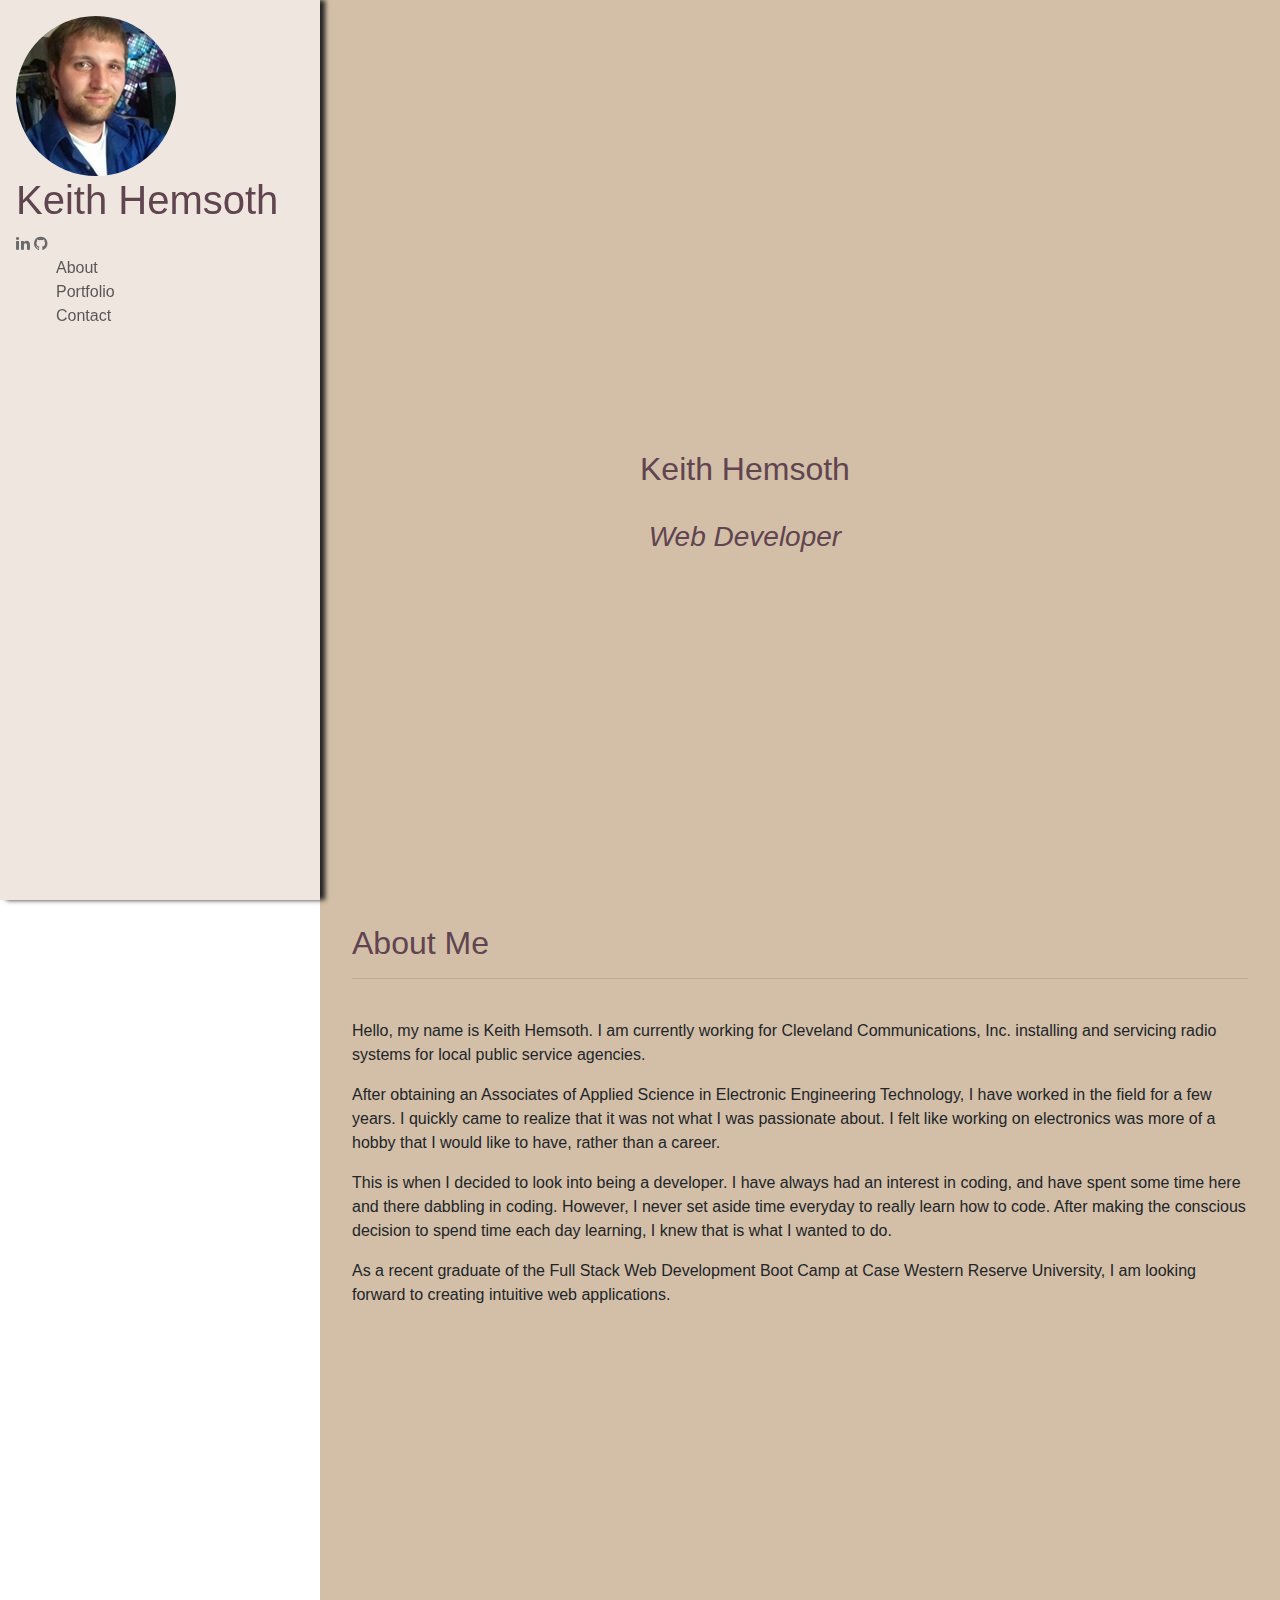
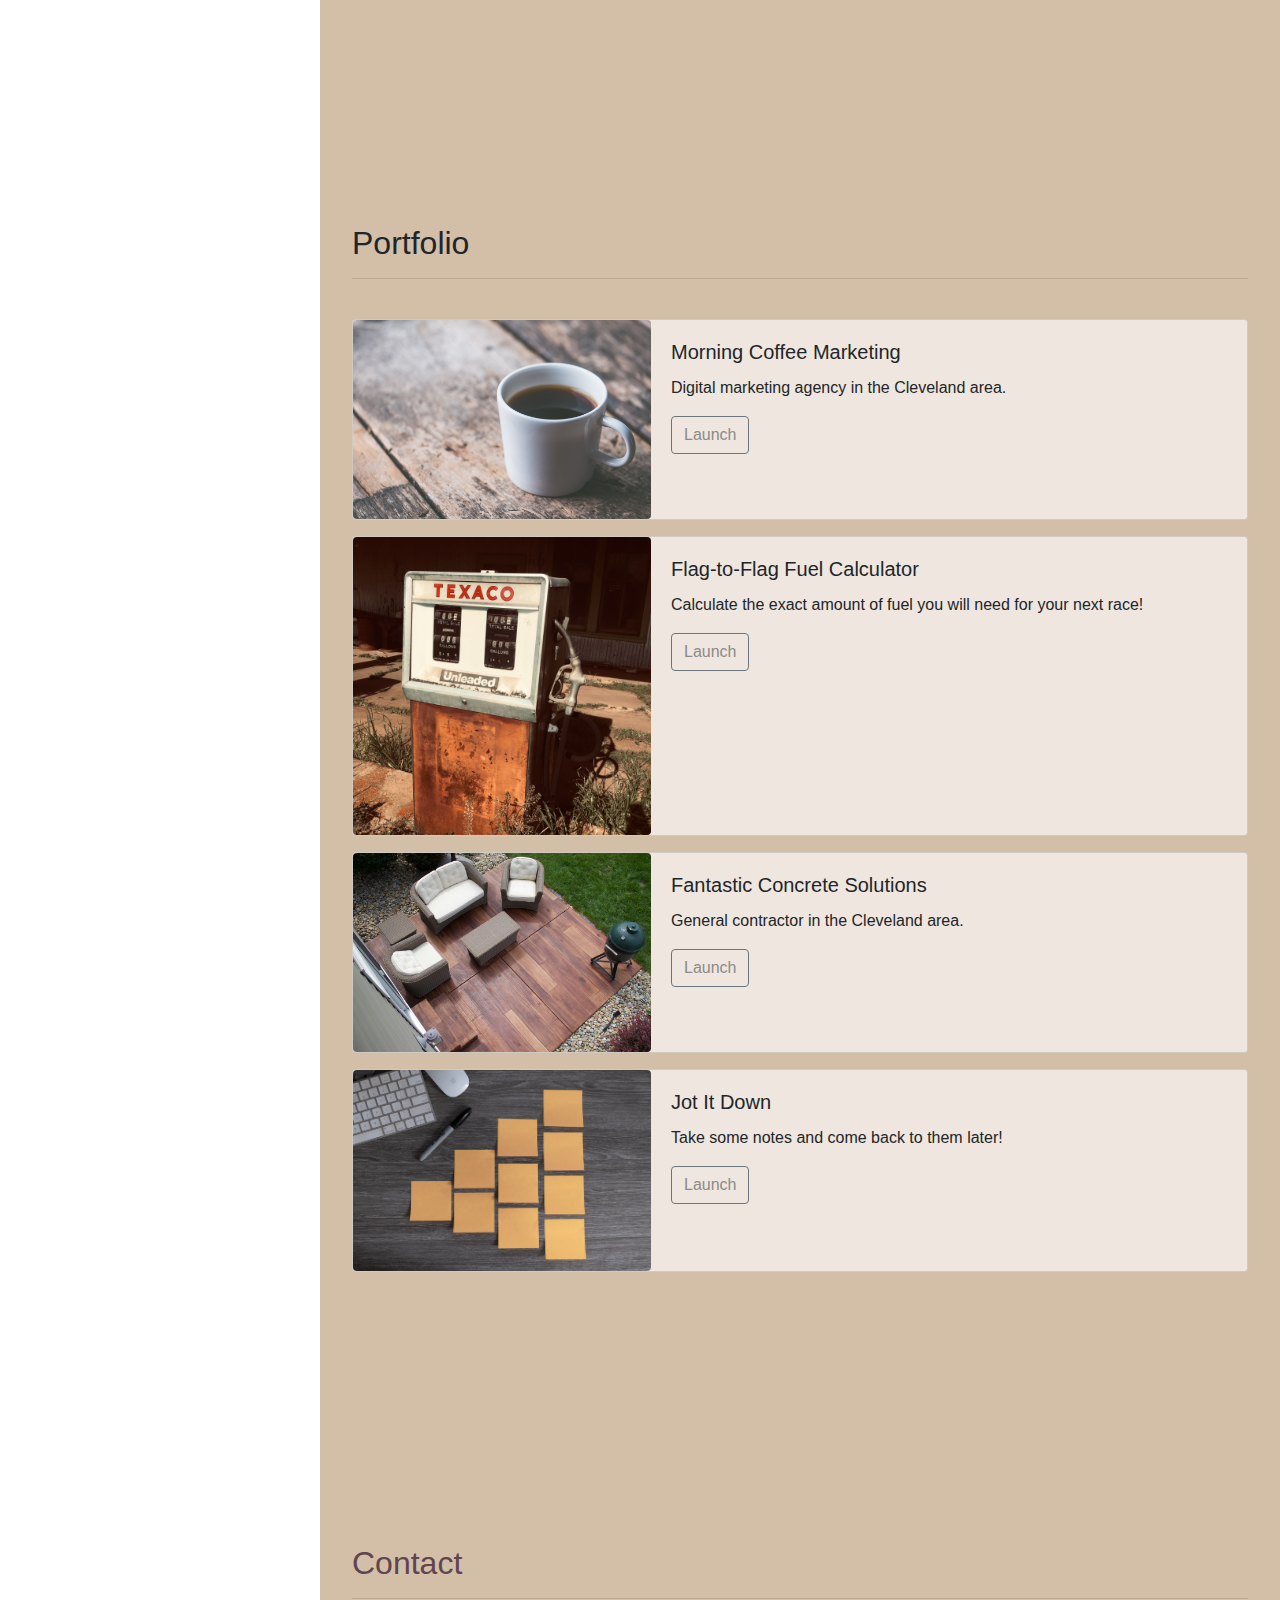
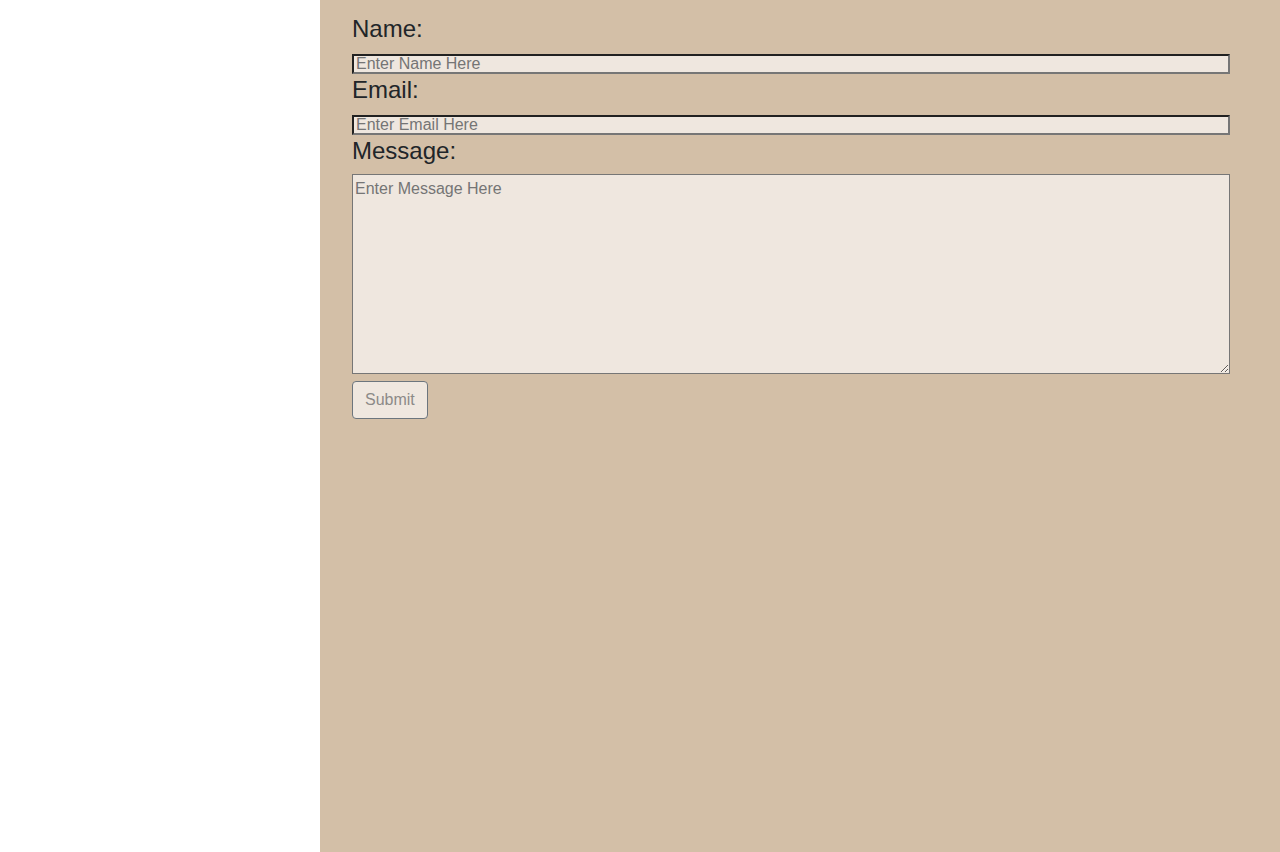
<file: index.html>
<!DOCTYPE html>
<html lang="en">

<head>
  <!-- Global site tag (gtag.js) - Google Analytics -->
<script async src="https://www.googletagmanager.com/gtag/js?id=UA-176924628-1"></script>
<script>
  window.dataLayer = window.dataLayer || [];
  function gtag(){dataLayer.push(arguments);}
  gtag('js', new Date());

  gtag('config', 'UA-176924628-1');
</script>

  <meta charset="UTF-8">
  <meta name="viewport" content="width=device-width, initial-scale=1.0">
  <meta http-equiv="X-UA-Compatible" content="ie=edge">
  <meta name="description" content="This is the portfolio page for Keith Hemsoth, a freelance web developer who creates web sites and web applications.">
  <title>Keith Hemsoth</title>
  <link rel="stylesheet" href="https://stackpath.bootstrapcdn.com/bootstrap/4.3.1/css/bootstrap.min.css"
    integrity="sha384-ggOyR0iXCbMQv3Xipma34MD+dH/1fQ784/j6cY/iJTQUOhcWr7x9JvoRxT2MZw1T" crossorigin="anonymous">
  <link rel="stylesheet" href="./assets/css/style.css">
  <link rel="stylesheet" href="https://cdnjs.cloudflare.com/ajax/libs/font-awesome/4.7.0/css/font-awesome.min.css">
  <script src="https://code.jquery.com/jquery-3.4.1.min.js"
    integrity="sha256-CSXorXvZcTkaix6Yvo6HppcZGetbYMGWSFlBw8HfCJo=" crossorigin="anonymous"></script>
</head>

<body>
  <div class="container-fluid">
    <div class="header">
      <div class="header-content">
        <img class="img-fluid rounded-circle" src="./assets/images/profile.jpg" alt="profile pic">
        <h1 class="title">Keith Hemsoth</h1>
        <div class="links">
         <a href='https://www.linkedin.com/in/keithhemsoth/' class='fa fa-linkedin'></a>
         <a href='https://github.com/khemsoth' class='fa fa-github'></a>
        </div>
        <nav>
          <ul id="nav-list">
            <li><a href="#about" class='page-nav' id='about-nav'>About</a></li>
            <li><a href="#portfolio" class='page-nav' id='port-nav'>Portfolio</a></li>
            <li><a href="#contact" class='page-nav' id='contact-nav'>Contact</a></li>
          </ul>
        </nav>
      </div>
    </div>

    <div class="content">
      <section class='text-center' id="main">
        <div class="text-wrap">
          <h2 class="section title">Keith Hemsoth</h2>
          <br>
          <h3 class="section title">Web Developer</h3>
        </div>
      </section>
      
      <section class="section nav-link" id="about">
        <h2 class="title">About Me</h2>
        <hr>
        <br>
        <p>Hello, my name is Keith Hemsoth. I am currently working for Cleveland Communications, Inc. installing and
          servicing radio systems for local public service agencies.
        </p>
        <p>After obtaining an Associates of Applied Science in Electronic Engineering Technology, I have worked in the
          field for a few years. I quickly came to realize that it was not what I was passionate about. I felt like
          working on electronics was more of a hobby that I would like to have, rather than a career.</p>
        <p>This is when I decided to look into being a developer. I have always had an interest in coding, and have
          spent some time here and there dabbling in coding. However, I never set aside time everyday to really learn
          how to code. After making the conscious decision to spend time each day learning, I knew that is what I wanted
          to do.</p>
        <p>As a recent graduate of the Full Stack Web Development Boot Camp at Case Western Reserve University, I am
          looking forward to creating intuitive web applications.</p>
      </section>

      <section class="section nav-link" id="portfolio">
        <h2 class="port-title">Portfolio</h2>
        <hr>
        <br>
        <div class="card mb-3">
          <div class="row no-gutters">
            <div class="col-md-4">
              <img src="./assets/images/coffeeMug.jpg" class="card-img rounded img-fluid"
                id="morning-coffee-marketing" alt="Morning Coffee Marketing Logo">
            </div>
            <div class="col-md-8">
              <div class="card-body">
                <h5 class="card-title">Morning Coffee Marketing</h5>
                <p class="card-text">Digital marketing agency in the Cleveland area.</p>
                <button type="button" class="btn btn-outline-secondary launch-btn" id="morning-coffee-marketing-btn">Launch</button>
              </div>
            </div>
          </div>
        </div>

        <div class="card mb-3">
          <div class="row no-gutters">
            <div class="col-md-4">
              <img src="./assets/images/ashlee-attebery-uuGF5E-KW-Y-unsplash.jpg" class="card-img rounded img-fluid" 
                id="Fuel-Calc" alt="Fuel pump">
            </div>
            <div class="col-md-8">
              <div class="card-body">
                <h5 class="card-title">Flag-to-Flag Fuel Calculator</h5>
                <p class="card-text">Calculate the exact amount of fuel you will need for your next race!</p>
                <button type="button" class="btn btn-outline-secondary launch-btn" id="Fuel-Calc-btn">Launch</button>
              </div>
            </div>
          </div>
        </div>

        <div class="card mb-3">
          <div class="row no-gutters">
            <div class="col-md-4">
              <img src="./assets/images/outdoor-patio.jpg" class="card-img rounded img-fluid"
                id="fcs" alt="Outdoor hardwood patio with outdoor chairs and table">
            </div>
            <div class="col-md-8">
              <div class="card-body">
                <h5 class="card-title">Fantastic Concrete Solutions</h5>
                <p class="card-text">General contractor in the Cleveland area.</p>
                <button type="button" class="btn btn-outline-secondary launch-btn" id="fcs-btn">Launch</button>
              </div>
            </div>
          </div>
        </div>

        <div class="card mb-3">
          <div class="row no-gutters">
            <div class="col-md-4">
              <img src="./assets/images/kelly-sikkema--nz-GTuvyBw-unsplash.jpg" class="card-img rounded img-fluid" 
                id="to-do-list" alt="Array of sticky notes">
            </div>
            <div class="col-md-8">
              <div class="card-body">
                <h5 class="card-title">Jot It Down</h5>
                <p class="card-text">Take some notes and come back to them later!</p>
                <button type="button" class="btn btn-outline-secondary launch-btn" id="to-do-list-btn">Launch</button>
              </div>
            </div>
          </div>
        </div>

      </section>

      <section class="section nav-link contact-form" id="contact">
        <h2 class="title">Contact</h2>
        <hr>
        <form name="contact" method="POST" data-netlify="true">
          <h4>Name:</h4>
          <input type="text" name="name" placeholder="Enter Name Here"
            style="width: 98%; height: 20px; background: #efe7df;" required>
          <br>

          <h4>Email:</h4>
          <input type="email" name="email" placeholder="Enter Email Here"
            style="width: 98%; height: 20px; background: #efe7df;" required>
          <br>

          <h4>Message:</h4>
          <textarea name="message" placeholder="Enter Message Here"
            style="Width: 98%; height: 200px; background: #efe7df;"></textarea>
          <br>
          <button class="btn btn-outline-secondary" type="submit">Submit</button>
        </form>
      </section>
    </div>
  </div>

  <script src="./assets/js/index.js"></script>

</body>

</html>
</file>
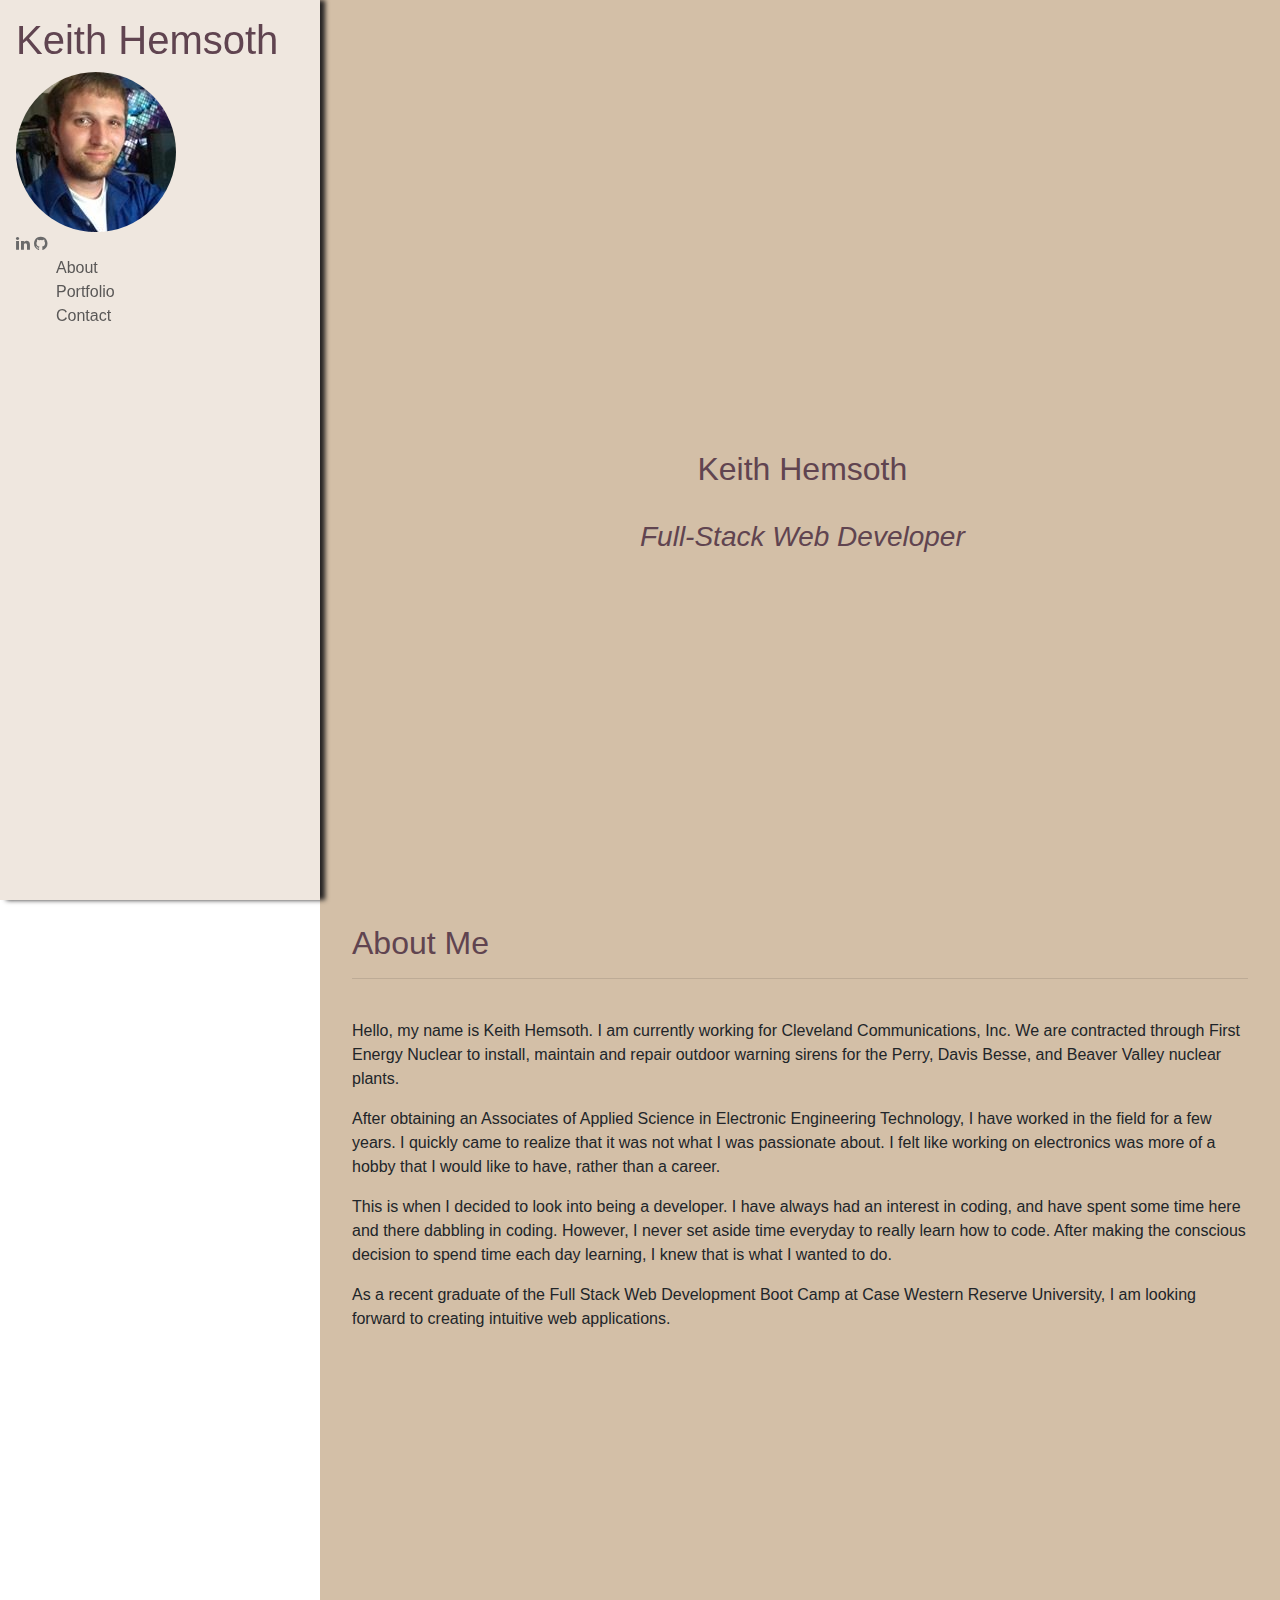
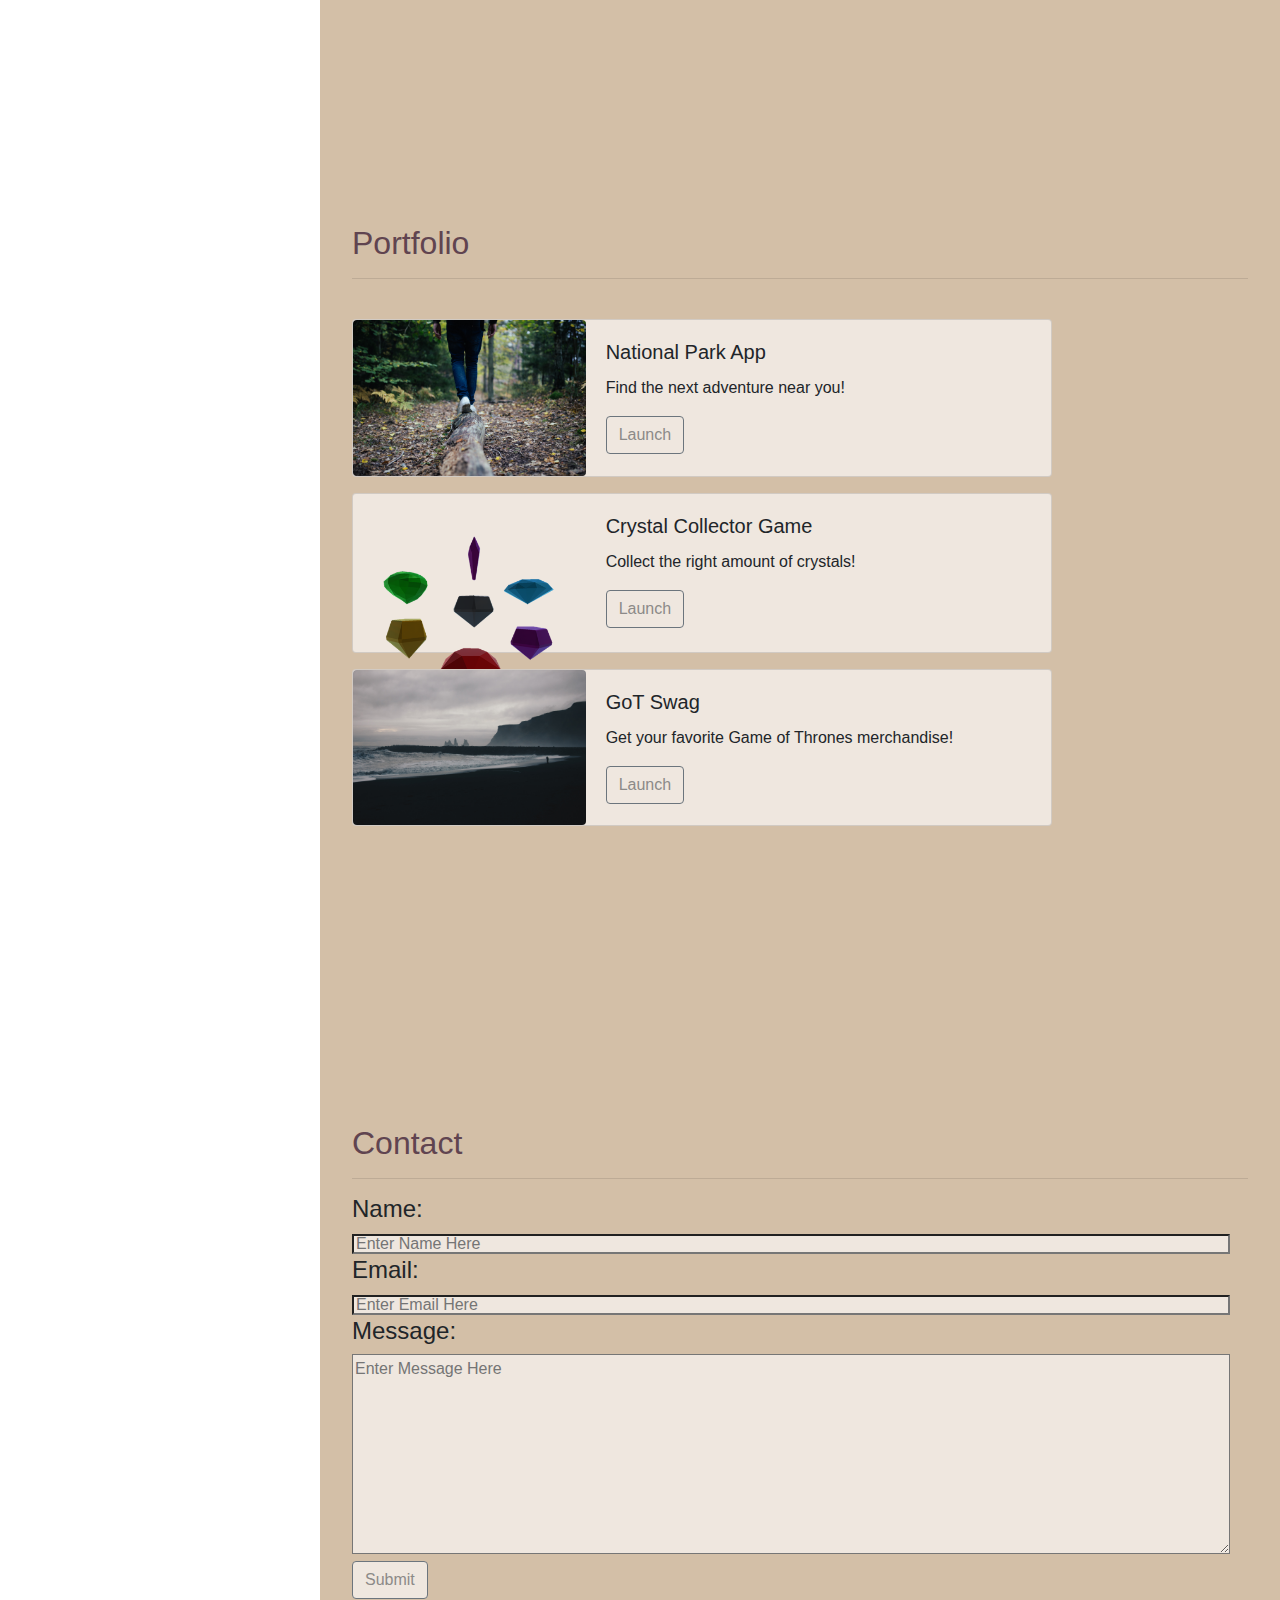
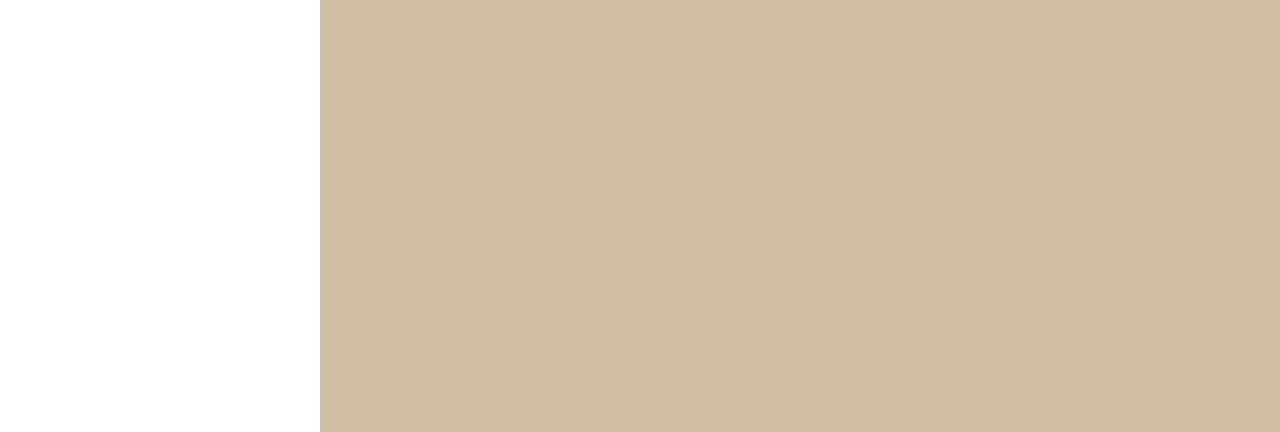
<file: about.html>
<!DOCTYPE html>
<html lang="en">
<head>
    <meta charset="UTF-8">
    <meta name="viewport" content="width=device-width, initial-scale=1.0">
    <meta http-equiv="X-UA-Compatible" content="ie=edge">
    <title>Keith Hemsoth</title>
    <link rel="stylesheet" href="https://stackpath.bootstrapcdn.com/bootstrap/4.3.1/css/bootstrap.min.css" integrity="sha384-ggOyR0iXCbMQv3Xipma34MD+dH/1fQ784/j6cY/iJTQUOhcWr7x9JvoRxT2MZw1T" crossorigin="anonymous">
    <link rel="stylesheet" href="./assets/css/style.css"> 
    <link rel="stylesheet" href="https://cdnjs.cloudflare.com/ajax/libs/font-awesome/4.7.0/css/font-awesome.min.css">
    <script src="https://code.jquery.com/jquery-3.4.1.min.js" integrity="sha256-CSXorXvZcTkaix6Yvo6HppcZGetbYMGWSFlBw8HfCJo=" crossorigin="anonymous"></script>
</head>
<body>
  <div class="container-fluid">
  <div class="header">
    <div class="header-content">
      <h1 class="title">Keith Hemsoth</h1>
      <img class="img-fluid rounded-circle" src="./assets/images/profile.jpg" alt="profile pic"><br>
      <a href='https://www.linkedin.com/in/keithhemsoth/' class='fa fa-linkedin'></a>
      <a href='https://github.com/khemsoth' class='fa fa-github'></a>

        <nav>
          <ul id="nav-list">
           <li><a href="#about" class='page-nav' id='about-nav'>About</a></li>
           <li><a href="#portfolio" class='page-nav' id='port-nav'>Portfolio</a></li>
           <li><a href="#contact" class='page-nav' id='contact-nav'>Contact</a></li>
          </ul>
        </nav>
     </div>
    </div>
    
    <div class="content">
      <section class='text-center' id="main">
        <div class="text-wrap">
        <h2 class="section title text-center">Keith Hemsoth</h2>
        <br>
        <h3 class="section title text-center">Full-Stack Web Developer</h3>
        </div>
      </section>
      <section class="section nav-link" id="about">
        <h2 class="title">About Me</h2>
        <hr>
        <br>
        <p>Hello, my name is Keith Hemsoth. I am currently working for Cleveland Communications, Inc. We are contracted through First Energy Nuclear to install, maintain and repair outdoor warning sirens for the Perry, Davis Besse, and Beaver Valley nuclear plants.</p>
        <p>After obtaining an Associates of Applied Science in Electronic Engineering Technology, I have worked in the field for a few years. I quickly came to realize that it was not what I was passionate about. I felt like working on electronics was more of a hobby that I would like to have, rather than a career.</p>
        <p>This is when I decided to look into being a developer. I have always had an interest in coding, and have spent some time here and there dabbling in coding. However, I never set aside time everyday to really learn how to code. After making the conscious decision to spend time each day learning, I knew that is what I wanted to do.</p>
        <p>As a recent graduate of the Full Stack Web Development Boot Camp at Case Western Reserve University, I am looking forward to creating intuitive web applications.</p>
      </section>

    <section class="section nav-link" id="portfolio">
      <h2 class="title">Portfolio</h2>
      <hr>
      <br>
<div class="card mb-3" style="max-width: 700px; max-height: 160px;">
  <div class="row no-gutters">
    <div class="col-md-4">
      <img src="./assets/images/hiking.jpg" class="card-img rounded" alt="Man hiking on log">
    </div>
    <div class="col-md-8">
      <div class="card-body">
        <h5 class="card-title">National Park App</h5>
        <p class="card-text">Find the next adventure near you!</p>
        <button type="button" class="btn btn-outline-secondary" id="Ntl-Park-App">Launch</button>
      </div>
    </div>
  </div>
</div>

<div class="card mb-3" style="max-width: 700px; max-height: 160px;">
  <div class="row no-gutters">
    <div class="col-md-4">
      <img src="./assets/images/crystals.png" class="card-img rounded img-fluid" alt="Crash Bandicoot crystal">
    </div>
    <div class="col-md-8">
      <div class="card-body">
        <h5 class="card-title">Crystal Collector Game</h5>
        <p class="card-text">Collect the right amount of crystals!</p>
        <button type="button" class="btn btn-outline-secondary" id="Crystal-Collector">Launch</button>
      </div>
    </div>
  </div>
</div>

<div class="card mb-3" style="max-width: 700px; max-height: 160px;">
  <div class="row no-gutters">
    <div class="col-md-4">
      <img src="./assets/images/shoreline.jpg" class="card-img rounded img-fluid" alt="Person walking on shore">
    </div>
    <div class="col-md-8">
      <div class="card-body">
        <h5 class="card-title">GoT Swag</h5>
        <p class="card-text">Get your favorite Game of Thrones merchandise!</p>
        <button type="button" class="btn btn-outline-secondary" id="GoT">Launch</button>
      </div>
    </div>
  </div>
</div>


    </section>

    <section class="section nav-link" id="contact">
      <h2 class="title">Contact</h2>
      <hr>
    <form>
      <h4>Name:</h4>
      <input type="name" placeholder="Enter Name Here" style="width: 98%; height: 20px; background: #efe7df;" required>
      <br>
      
      <h4>Email:</h4>
      <input type="email" placeholder="Enter Email Here" style="width: 98%; height: 20px; background: #efe7df;" required>
      <br>
  
      <h4>Message:</h4>
      <textarea placeholder="Enter Message Here" style="Width: 98%; height: 200px; background: #efe7df;"></textarea>
      <br>
      <button class="btn btn-outline-secondary" type="submit">Submit</button>
    </form>
  </section>
</div>
</div>

  <script src="./assets/js/index.js"></script>

</body>
</html>
</file>
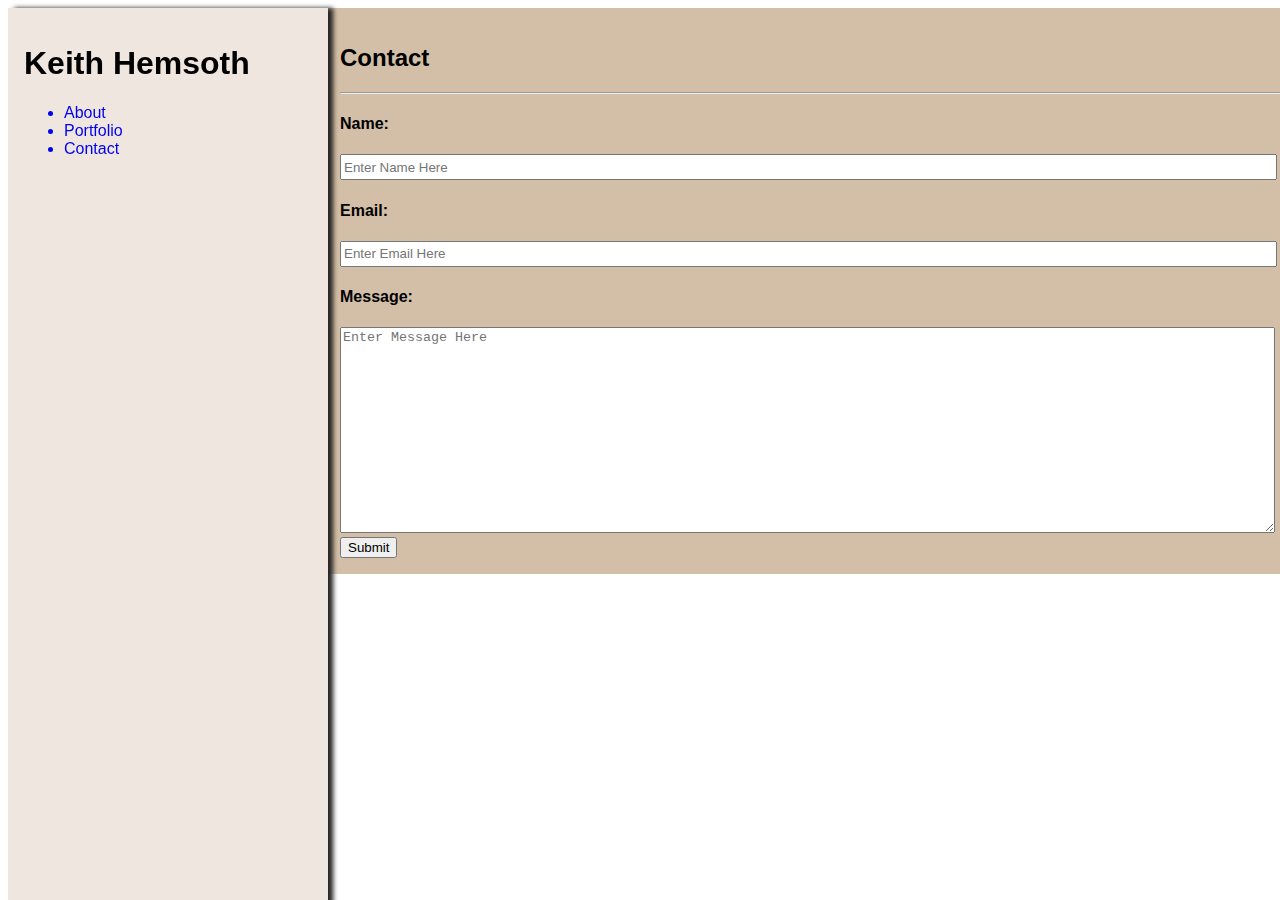
<file: contact.html>
<!DOCTYPE html>
<html lang="en">

<head>
  <meta charset="UTF-8">
  <meta name="viewport" content="width=device-width, initial-scale=1.0">
  <meta http-equiv="X-UA-Compatible" content="ie=edge">
  <link rel="stylesheet" href="./assets/css/style.css">
  <title>Keith Hemsoth | Contact</title>
</head>

<body>
  <div class="container">
    <div class="header">
      <div class="header-content">
        <h1 class="name">Keith Hemsoth</h1>
        <nav class="nav-bar">
          <ul>
            <a href="about.html">
              <li>About</li>
            </a>
            <a href="portfolio.html">
              <li>Portfolio</li>
            </a>
            <a href="contact.html" class='active'>
              <li>Contact</li>
            </a>
          </ul>
        </nav>
      </div>
    </div>

    <div class="content">
      <h2 class="content-head">Contact</h2>
      <hr>
      <form>
        <h4>Name:</h4>
        <input type="name" placeholder="Enter Name Here" style="width: 98%; height: 20px;" required>
        <br>

        <h4>Email:</h4>
        <input type="email" placeholder="Enter Email Here" style="width: 98%; height: 20px;" required>
        <br>

        <h4>Message:</h4>
        <textarea placeholder="Enter Message Here" style="Width: 98%; height: 200px;"></textarea>
        <br>
        <button class="button" type="submit">Submit</button>
      </form>
    </div>
  </div>

  <footer class="footer">
    <p class="copyright">Copyright &copy;</p>
  </footer>
</body>

</html>
</file>
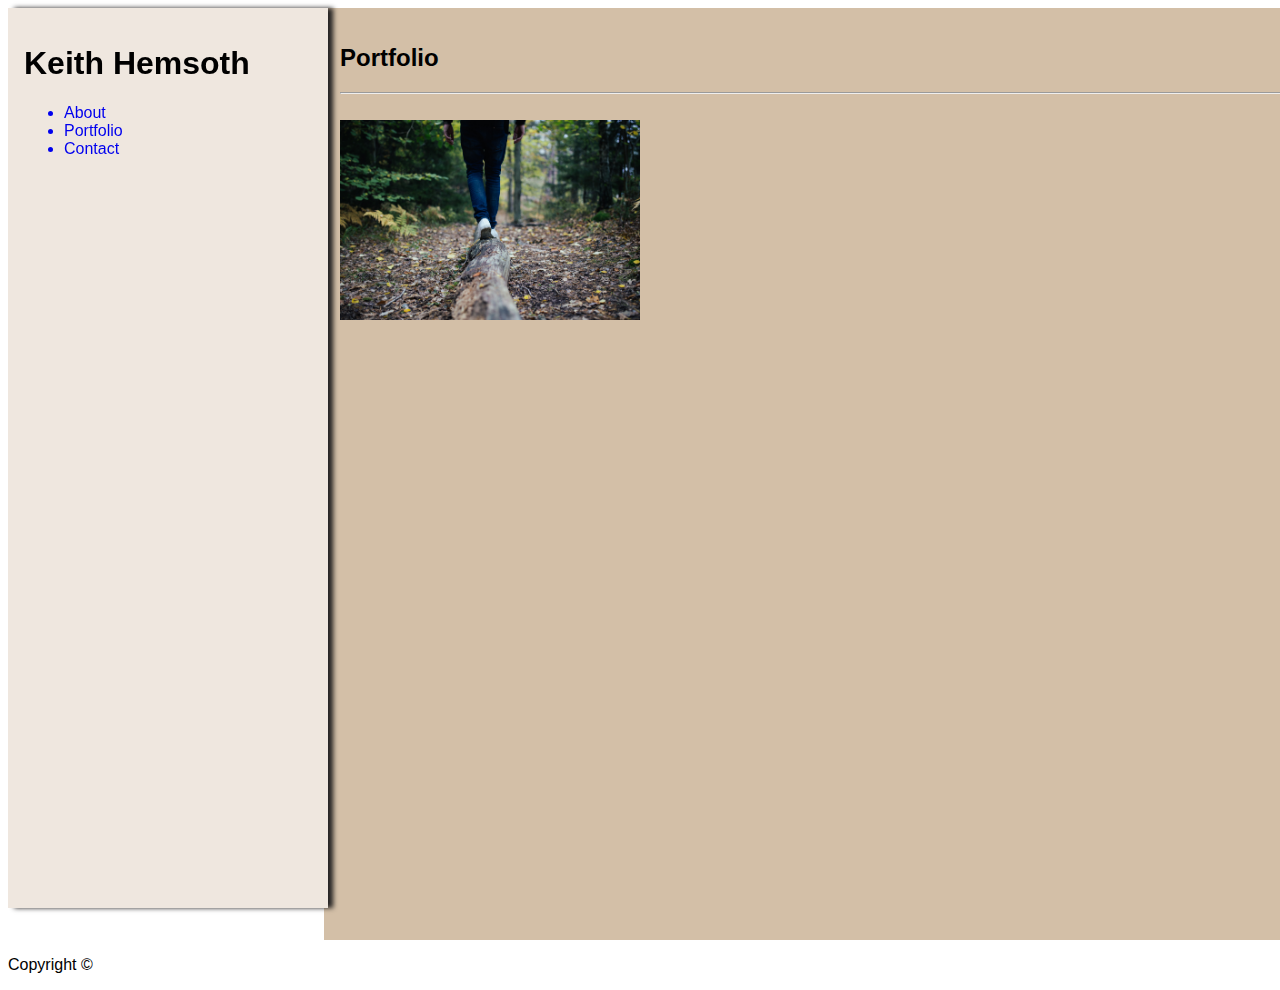
<file: portfolio.html>
<!DOCTYPE html>
<html lang="en">

<head>
  <meta charset="UTF-8">
  <meta name="viewport" content="width=device-width, initial-scale=1.0">
  <meta http-equiv="X-UA-Compatible" content="ie=edge">
  <link rel="stylesheet" href="./assets/css/style.css">
  <title>Keith Hemsoth | Portfolio</title>
</head>

<body>
  <div class="container">
    <div class="header">
      <div class="header-content">
        <h1 class="name">Keith Hemsoth</h1>
        <nav class="nav-bar">
          <ul>
            <a href="about.html">
              <li>About</li>
            </a>
            <a href="portfolio.html" class='active'>
              <li>Portfolio</li>
            </a>
            <a href="contact.html">
              <li>Contact</li>
            </a>
          </ul>
        </nav>
      </div>
    </div>

    <section class="content">
      <h2 class="content-head">Portfolio</h2>
      <hr>
      <br>
      <a href="https://khemsoth.github.io/NationalParkApp/"><img src="./assets/images/hiking.jpg"
          alt="Man hiking on log" style="max-width:300px"></a>
    </section>

  </div>
  </div>

  <footer class="footer">
    <p class="copyright">Copyright &copy;</p>
  </footer>
</body>

</html>
</file>
<file: assets/css/style.css>
body {
  font-family: Arial, Helvetica, sans-serif;
}

section {
  min-height: 100vh;
}

hr {
  color: #252323;
}

.container-fluid {
  padding: 0;
}

.header {
  background: #efe7df;
  height: 100%;
  width: 25%;
  position: fixed;
  z-index: 1;
  box-shadow: .4rem 0 .3rem #252323;
}

.header-content {
  padding: 1rem;
}

.content {
  background: #d3bfa7;
  width: 75%;
  margin-left: 25%;
  padding: 1rem;
}

.nav-bar a {
  text-decoration: none;
  margin: auto;
}

.card {
  background: #efe7df;
}

.card-img {
  height: 100%;
}

.fa {
  filter: grayscale(100%);
}

.page-nav {
  color: #5a5857;
}

.title {
  color: #604450;
}

.btn-outline-secondary {
  background: #efe7df;
  color: #8c8a88;
}

.text-wrap {
    position: absolute;
    top: 50%;
    left: 50%;
  }

.btn-outline-secondary:hover {
  background: #8c8a88;
}

.page-nav:hover {
  font-style: italic;
  text-decoration: none;
  color: #604450;
}

.contact-form {
  margin-top: 15rem;
}

#morning-coffee-marketing, #Ntl-Park-App, #fcs {
  cursor: pointer;
}

#nav-list {
  list-style-type: none;
}

#nav-list a li {
  padding: .3rem;
}

#main h3 {
  font-style: italic;
}



@media only screen and (max-width: 900px) {

  nav {
    align-self: center;
  }

  section > #portfolio {
    height: auto;
  }

  .container-fluid {
    display: flex;
    flex-direction: column;
  }


  .header {
    width: 100%;
    position: static;
    grid-area: header;
    height: auto;
  }

  .header-content {
    display: flex;
    flex-direction: column;
    justify-content: center;
  }

  .img-fluid {
    grid-area: pic;
    margin: 0 auto;
    max-width: 40%;
  }

  .title {
    align-self: center;
  }

  .links {
    display: flex;
    flex-direction: row;
    justify-content: center;
  }

  .links > a {
    margin: 1rem;
  }

  .page-nav {
    margin: 1rem;
  }

  .content {
    width: 100%;
    margin: auto;
    padding: 0;
  }

  .text-wrap {
    position: relative;
    left: initial;
    display: flex;
    flex-direction: column;
    align-items: center;
  }
  
  .port-title {
    color: #604450;
  }

  .card {
    width: 95%;
    min-height: 3rem;
    align-self: center;
    display: flex;
    flex-direction: row;
    justify-content: center;
  }

  .card-body {
    display: flex;
    flex-direction: column;
    justify-content: flex-start;
  }

  .card-img {
    max-width: 100%;
  } 

  .card-text {
    margin-bottom: 0;
  }

  .col-md-4 {
    width: auto;
    height: 33vh;
  }

  .col-md-8 {
    display: flex;
    flex-direction: column;
    justify-content: start;
    width: 49%;
    height: 100%;
  }

  .no-gutters {
    min-width: 90%;
  }

  #nav-list {
    display: flex;
    flex-direction: row;
    align-items: center;
  }

  #portfolio {
    display: flex;
    flex-direction: column;
    height: auto;
  }

  #contact {
    height: auto;
    margin-bottom: 1rem;
  }

  #morning-coffee-marketing, #Ntl-Park-App, #GoT {
    pointer-events: none;
  }
}

@media only screen and (max-width: 550px) {

  .card {
    min-height: 10rem;
  }

  .no-gutters {
    display: flex;
    flex-direction: row;
  }

  .col-md-4 {
    width: 50%;
    height: 100%;
  }

  .launch-btn {
    display: none;
  }

  #morning-coffee-marketing, #Ntl-Park-App, #GoT {
    cursor: pointer;
    pointer-events: all;
  }
}
</file>
